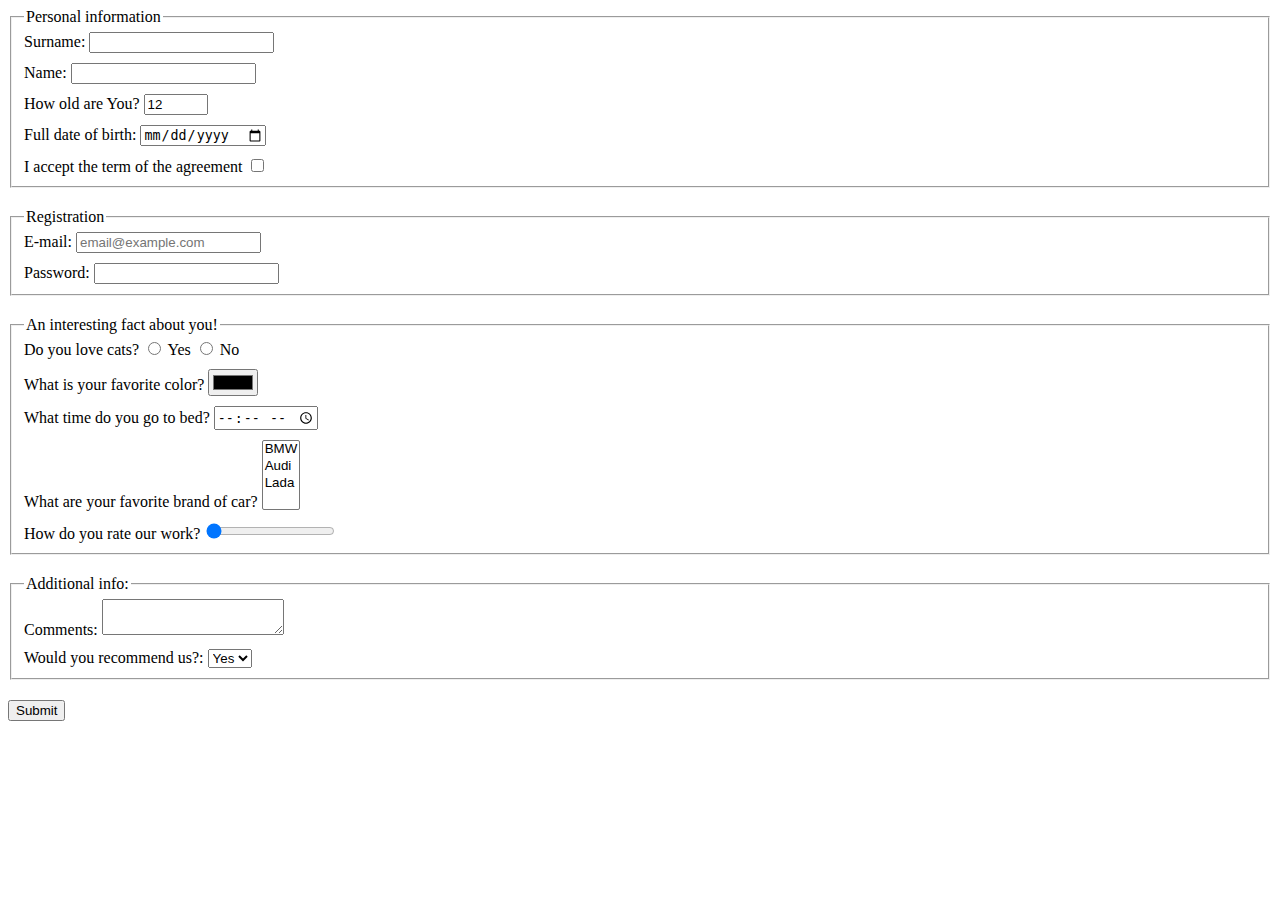
<file: index.html>
<!DOCTYPE html><html lang="en"><head><meta charset="UTF-8"><meta name="viewport" content="width=device-width, user-scalable=no, initial-scale=1.0, maximum-scale=1.0, minimum-scale=1.0"><meta http-equiv="X-UA-Compatible" content="ie=edge"><title>HTML Form</title><link rel="stylesheet" href="style.6a81a48b.css"></head><body> <form action="https://mate-academy-form-lesson.herokuapp.com/create-application" method="post" autocomplete="off"> <fieldset> <legend>Personal information</legend> <div class="form-example"> <label for="surname">Surname:</label> <input type="text" id="surname"> </div> <div class="form-example"> <label for="name">Name:</label> <input type="text" id="name" minlength="5" maxlength="12"> </div> <div class="form-example"> <label for="age">How old are You?</label> <input id="age" type="number" value="12" min="1" max="100"> </div> <div class="form-example"> <label for="date">Full date of birth:</label> <input id="date" type="date"> </div> <div class="form-example"> <label for="checkbox">I accept the term of the agreement</label> <input id="checkbox" type="checkbox"> </div> </fieldset> <fieldset> <legend>Registration</legend> <div class="form-example"> <label for="email">E-mail:</label> <input id="email" type="email" placeholder="email@example.com"> </div> <div class="form-example"> <label for="pass">Password:</label> <input id="pass" type="password" required> </div> </fieldset> <fieldset> <legend>An interesting fact about you!</legend> <div class="form-example"> <label for="radio">Do you love cats?</label> <input type="radio" id="yes" name="lovecats" value="Yes"> <label for="yes">Yes</label> <input type="radio" id="no" name="lovecats" value="No"> <label for="no">No</label> </div> <div class="form-example"> <label for="color">What is your favorite color? </label> <input id="color" type="color"> </div> <div class="form-example"> <label for="timetobed">What time do you go to bed? </label> <input id="timetobed" type="time"> </div> <div class="form-example"> <label for="brandsCar">What are your favorite brand of car? </label> <select id="brandsCar" multiple> <option value="BMW">BMW</option> <option value="Audi">Audi</option> <option value="Lada">Lada</option> </select> </div> <div class="form-example"> <label for="range">How do you rate our work? </label> <input id="range" type="range" value="0"> </div> </fieldset> <fieldset> <legend>Additional info:</legend> <div class="form-example"> <label for="comments">Comments:</label> <textarea id="comments"></textarea> </div> <div class="form-example"> <label for="recommend">Would you recommend us?:</label> <select name="recommend" id="recommend"> <option value="yes">Yes</option> <option value="no">No</option> </select> </div> </fieldset> <button id="submit" type="submit">Submit</button> </form> <script type="text/javascript" src="main.e97352c4.js"></script> </body></html>
</file>
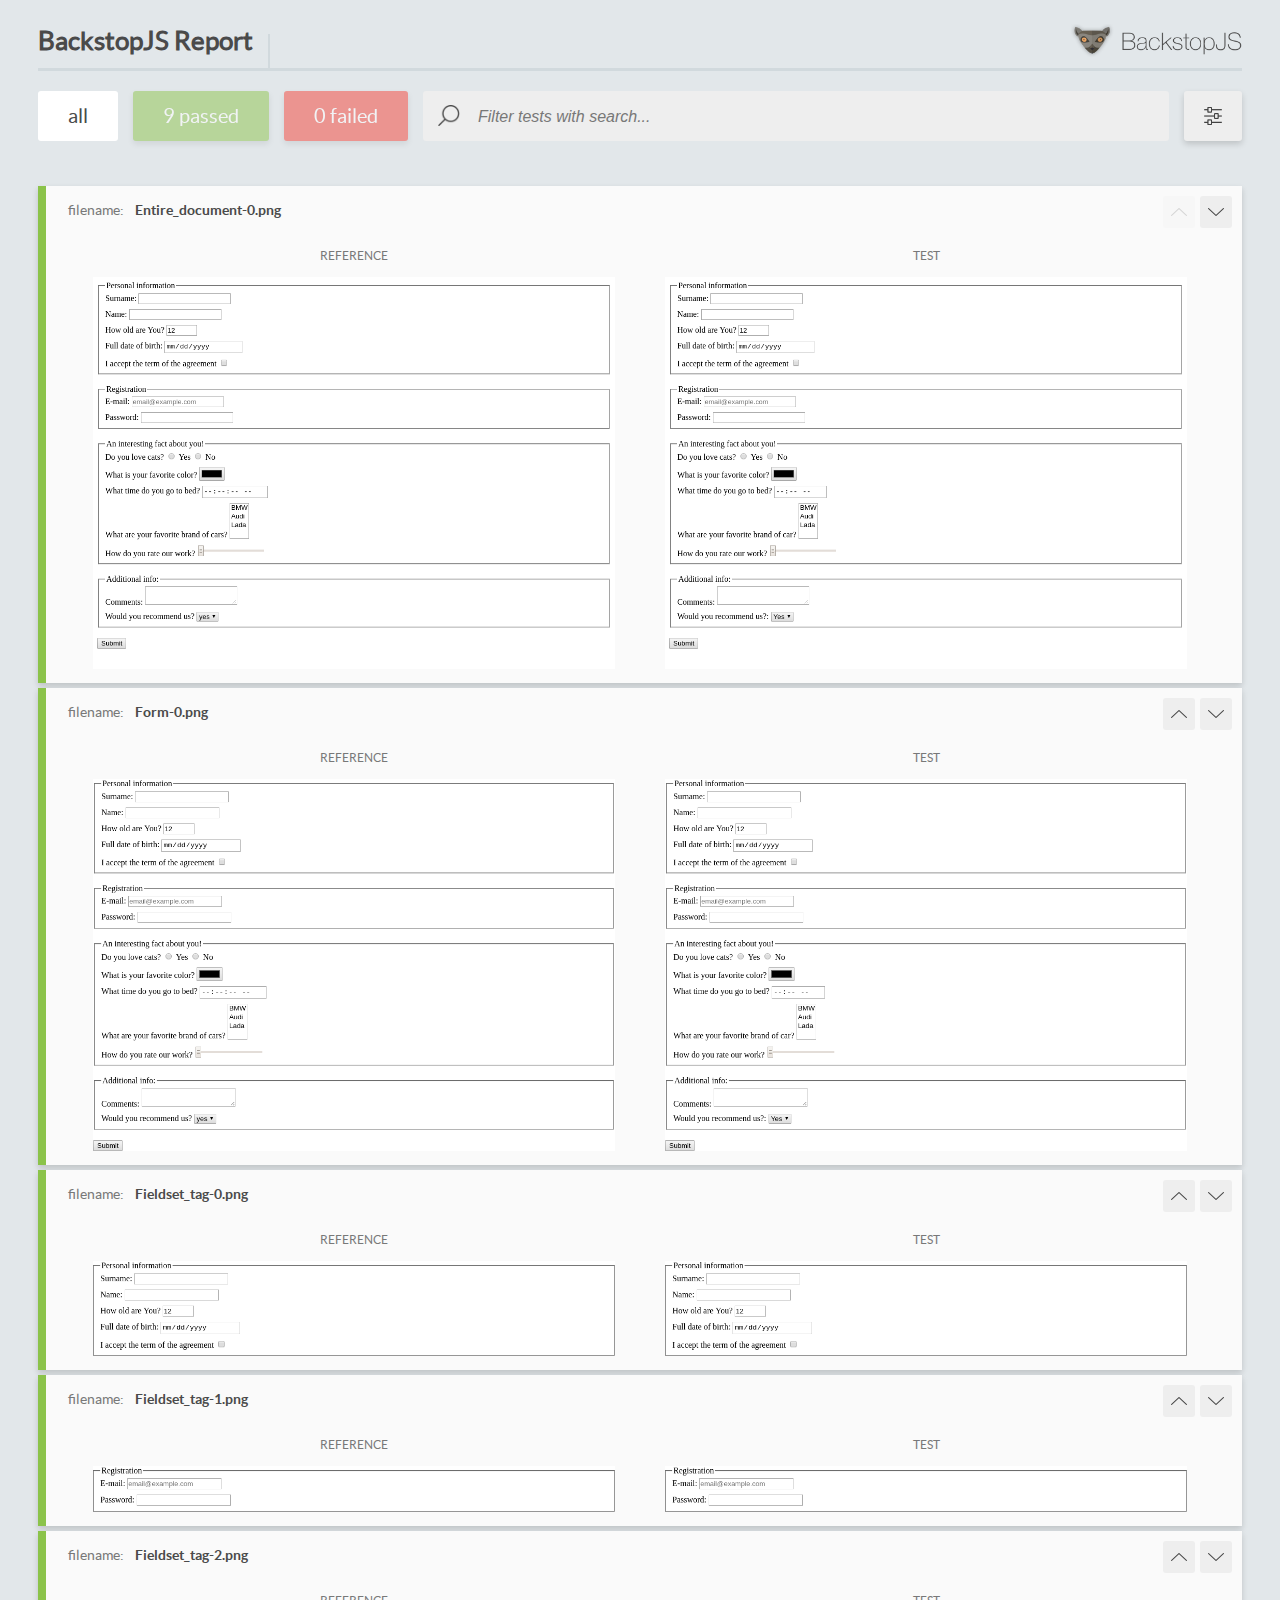
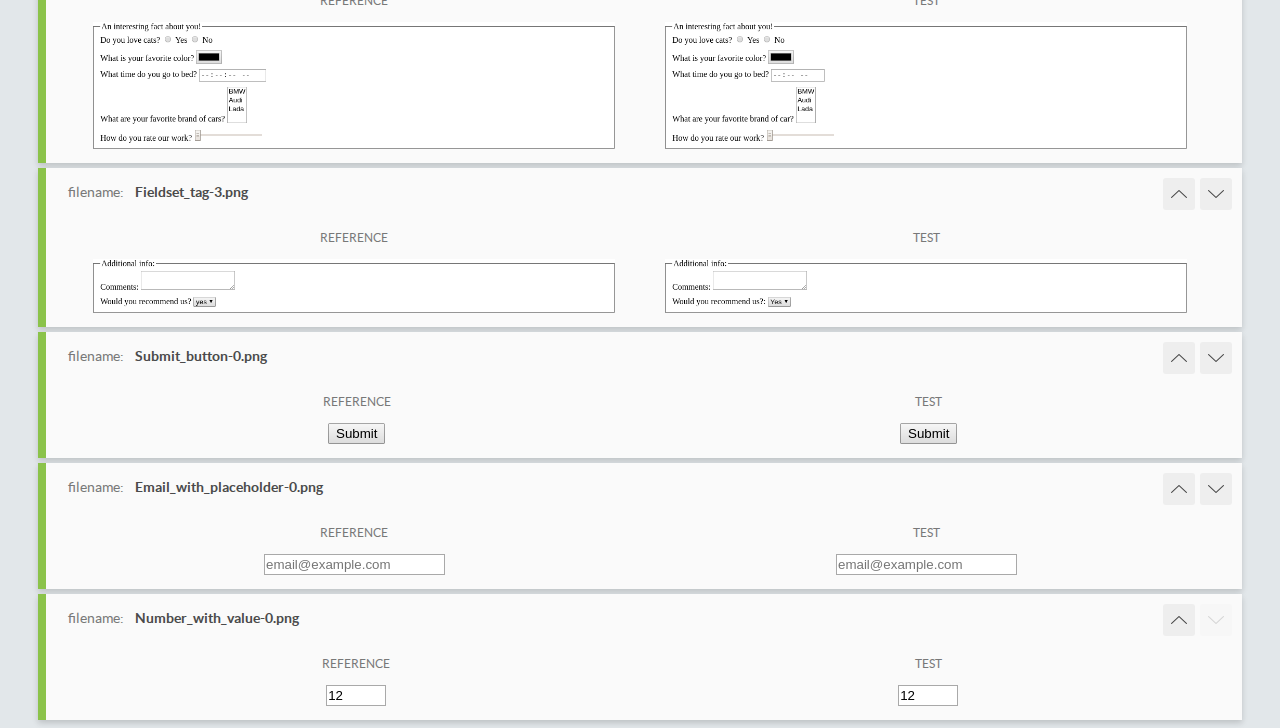
<file: report/html_report/index.html>
<!DOCTYPE html>
<html>
  <head>
    <meta charset="utf-8">
    <title>BackstopJS Report</title>

    <style>
      @font-face {
          font-family: 'latoregular';
          src: url('./assets/fonts/lato-regular-webfont.woff2') format('woff2'),
              url('./assets/fonts/lato-regular-webfont.woff') format('woff');
          font-weight: 400;
          font-style: normal;
      }
      @font-face {
          font-family: 'latobold';
          src: url('./assets/fonts/lato-bold-webfont.woff2') format('woff2'),
              url('./assets/fonts/lato-bold-webfont.woff') format('woff');
          font-weight: 700;
          font-style: normal;
      }

      .ReactModal__Body--open {
          overflow: hidden;
      }
      .ReactModal__Body--open .header {
        display: none;
      }

    </style>
  </head>
  <body style="background-color: #E2E7EA">
    <div id="root">

    </div>
    <script type="text/javascript">
      function report (report) { // eslint-disable-line no-unused-vars
        window.tests = report;
      }
    </script>
    <script type="text/javascript" src="config.js"></script>
    <script type="text/javascript" src="index_bundle.js"></script>
  </body>
</html>
</file>
<file: style.6a81a48b.css>
fieldset{margin-bottom:20px}.form-example{margin-bottom:10px}.form-example:last-child{margin-bottom:0}
/*# sourceMappingURL=style.6a81a48b.css.map */
</file>
